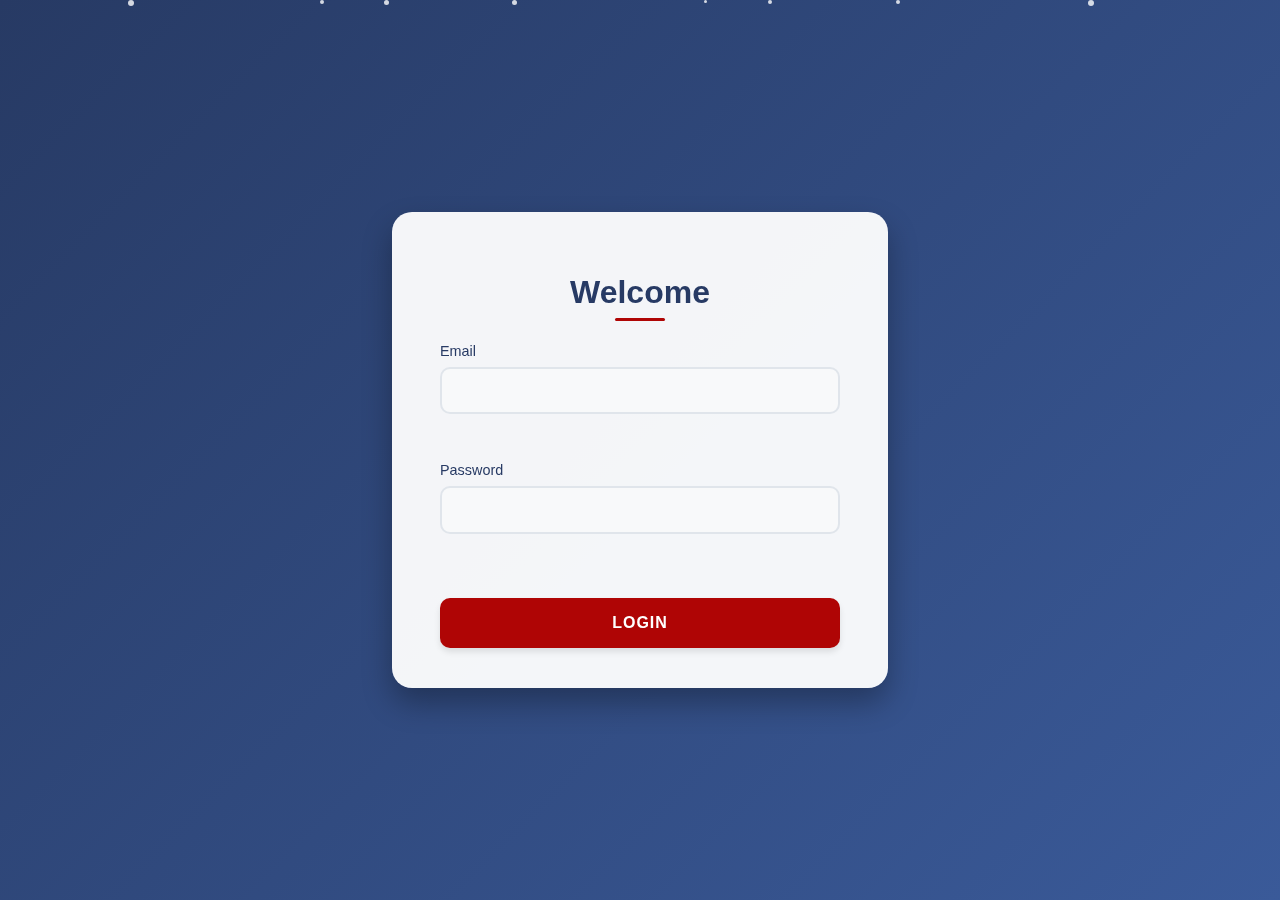
<file: crud.html>
<!DOCTYPE html>
<html lang="pt-br">
<head>
    <meta charset="UTF-8">
    <meta name="viewport" content="width=device-width, initial-scale=1.0">
    <title>Nebula, Sua Previsão do Tempo</title>
    <link rel="stylesheet" href="crud.css">
    <link rel="shortcut icon" href="favicon-16x16.png" type="image/x-icon">
</head>
<body>
    <div class="full-screen-container">
        <div class="snowflakes">
            <div class="snowflake"></div>
            <div class="snowflake"></div>
            <div class="snowflake"></div>
            <div class="snowflake"></div>
            <div class="snowflake"></div>
            <div class="snowflake"></div>
            <div class="snowflake"></div>
            <div class="snowflake"></div>
        </div>
        <div class="login-container">
            <h1 class="login-title">Welcome</h1>
            <form class="form">
                <div class="input-group">
                    <label for="email">Email</label>
                    <input type="email" name="email" id="email">
                    <span class="msg">Invalid email</span>
                </div>
                <div class="input-group">
                    <label for="password">Password</label>
                    <input type="password" name="password" id="password">
                    <span class="msg">Incorrect password</span>
                </div>

                <button type="submit" class="login-button">Login</button>
            </form>
        </div>
    </div>
</body>
</html>
</file>
<file: crud.css>
body {
    margin: 0;
    padding: 0;
    font-family: "Poppins", sans-serif;
    background: linear-gradient(135deg, #273a64 0%, #3a5a99 100%);
    color: #333;
    min-height: 100vh;
}

.full-screen-container {
    width: 100%;
    min-height: 100vh;
    display: flex;
    justify-content: center;
    align-items: center;
    background: linear-gradient(135deg, #273a64 0%, #3a5a99 100%);
    position: relative;
    overflow: hidden;
}

.login-container {
    background-color: rgba(255, 255, 255, 0.95);
    padding: 2.5rem 3rem;
    border-radius: 20px;
    width: 100%;
    max-width: 400px;
    box-shadow: 0 15px 30px rgba(0, 0, 0, 0.3);
    transform-style: preserve-3d;
    perspective: 1000px;
    animation: fadeIn 0.5s ease-out forwards;
    position: relative;
    z-index: 2;
    margin: 2rem;
}

@keyframes fadeIn {
    from {
        opacity: 0;
        transform: translateY(20px) rotateX(-10deg);
    }
    to {
        opacity: 1;
        transform: translateY(0) rotateX(0);
    }
}

.login-title {
    color: #273a64;
    text-align: center;
    margin-bottom: 2rem;
    font-size: 2rem;
    font-weight: 700;
    position: relative;
}

.login-title::after {
    content: '';
    position: absolute;
    bottom: -10px;
    left: 50%;
    transform: translateX(-50%);
    width: 50px;
    height: 3px;
    background-color: #af0505;
    border-radius: 3px;
}

.form {
    display: flex;
    flex-direction: column;
    gap: 1.5rem;
}

.input-group {
    display: flex;
    flex-direction: column;
    gap: 0.5rem;
}

.input-group label {
    color: #273a64;
    font-weight: 500;
    font-size: 0.9rem;
}

.input-group input {
    padding: 0.8rem 1rem;
    border: 2px solid #e0e5eb;
    border-radius: 10px;
    font-size: 1rem;
    transition: all 0.3s ease;
    background-color: #f8f9fa;
}

.input-group input:focus {
    border-color: #273a64;
    outline: none;
    box-shadow: 0 0 0 3px rgba(39, 58, 100, 0.2);
    background-color: white;
}

.input-group input::placeholder {
    color: #aaa;
}

.msg {
    font-size: 0.75rem;
    height: 1rem;
    color: #af0505;
    opacity: 0;
    transition: opacity 0.3s ease;
}

.input-group:focus-within .msg {
    opacity: 1;
}

.login-button {
    background-color: #af0505;
    color: white;
    border: none;
    padding: 1rem;
    border-radius: 10px;
    font-size: 1rem;
    font-weight: 600;
    cursor: pointer;
    transition: all 0.3s ease;
    margin-top: 1rem;
    text-transform: uppercase;
    letter-spacing: 1px;
    box-shadow: 0 4px 6px rgba(0, 0, 0, 0.1);
}

.login-button:hover {
    background-color: #d40606;
    transform: translateY(-2px);
    box-shadow: 0 6px 12px rgba(0, 0, 0, 0.15);
}

.login-button:active {
    transform: translateY(0);
}

@media (max-width: 480px) {
    .login-container {
        padding: 2rem 1.5rem;
        margin: 1rem;
    }
    
    .login-title {
        font-size: 1.5rem;
    }
    
    .form {
        gap: 1.2rem;
    }
}

.snowflakes {
    position: absolute;
    top: 0;
    left: 0;
    width: 100%;
    height: 100%;
    pointer-events: none;
    z-index: 1;
    overflow: hidden;
}

.snowflake {
    position: absolute;
    background: white;
    border-radius: 50%;
    opacity: 0.8;
    animation: fall linear infinite;
}

@keyframes fall {
    to {
        transform: translateY(100vh);
    }
}

.snowflake:nth-child(1) {
    width: 6px;
    height: 6px;
    left: 10%;
    animation-duration: 10s;
    animation-delay: 0s;
}

.snowflake:nth-child(2) {
    width: 4px;
    height: 4px;
    left: 25%;
    animation-duration: 12s;
    animation-delay: 1s;
}

.snowflake:nth-child(3) {
    width: 5px;
    height: 5px;
    left: 40%;
    animation-duration: 15s;
    animation-delay: 2s;
}

.snowflake:nth-child(4) {
    width: 3px;
    height: 3px;
    left: 55%;
    animation-duration: 9s;
    animation-delay: 0.5s;
}

.snowflake:nth-child(5) {
    width: 4px;
    height: 4px;
    left: 70%;
    animation-duration: 11s;
    animation-delay: 3s;
}

.snowflake:nth-child(6) {
    width: 6px;
    height: 6px;
    left: 85%;
    animation-duration: 14s;
    animation-delay: 1.5s;
}

.snowflake:nth-child(7) {
    width: 5px;
    height: 5px;
    left: 30%;
    animation-duration: 13s;
    animation-delay: 4s;
}

.snowflake:nth-child(8) {
    width: 4px;
    height: 4px;
    left: 60%;
    animation-duration: 16s;
    animation-delay: 2.5s;
}

.wave-effect {
    position: absolute;
    bottom: 0;
    left: 0;
    width: 100%;
    height: 100px;
    background: url('data:image/svg+xml;utf8,<svg viewBox="0 0 1200 120" xmlns="http://www.w3.org/2000/svg" preserveAspectRatio="none"><path d="M0,0V46.29c47.79,22.2,103.59,32.17,158,28,70.36-5.37,136.33-33.31,206.8-37.5C438.64,32.43,512.34,53.67,583,72.05c69.27,18,138.3,24.88,209.4,13.08,36.15-6,69.85-17.84,104.45-29.34C989.49,25,1113-14.29,1200,52.47V0Z" fill="%23273a64" opacity=".25"/><path d="M0,0V15.81C13,36.92,27.64,56.86,47.69,72.05,99.41,111.27,165,111,224.58,91.58c31.15-10.15,60.09-26.07,89.67-39.8,40.92-19,84.73-46,130.83-49.67,36.26-2.85,70.9,9.42,98.6,31.56,31.77,25.39,62.32,62,103.63,73,40.44,10.79,81.35-6.69,119.13-24.28s75.16-39,116.92-43.05c59.73-5.85,113.28,22.88,168.9,38.84,30.2,8.66,59,6.17,87.09-7.5,22.43-10.89,48-26.93,60.65-49.24V0Z" fill="%23273a64" opacity=".5"/><path d="M0,0V5.63C149.93,59,314.09,71.32,475.83,42.57c43-7.64,84.23-20.12,127.61-26.46,59-8.63,112.48,12.24,165.56,35.4C827.93,77.22,886,95.24,951.2,90c86.53-7,172.46-45.71,248.8-84.81V0Z" fill="%23273a64"/></svg>');
    background-size: cover;
    background-repeat: no-repeat;
    z-index: 1;
    opacity: 0.7;
}

/* Melhorias no fundo */
.background-overlay {
    position: absolute;
    top: 0;
    left: 0;
    width: 100%;
    height: 100%;
    background: radial-gradient(circle at 20% 50%, rgba(39, 58, 100, 0.8) 0%, rgba(58, 90, 153, 0.9) 100%);
    z-index: 0;
}
</file>
